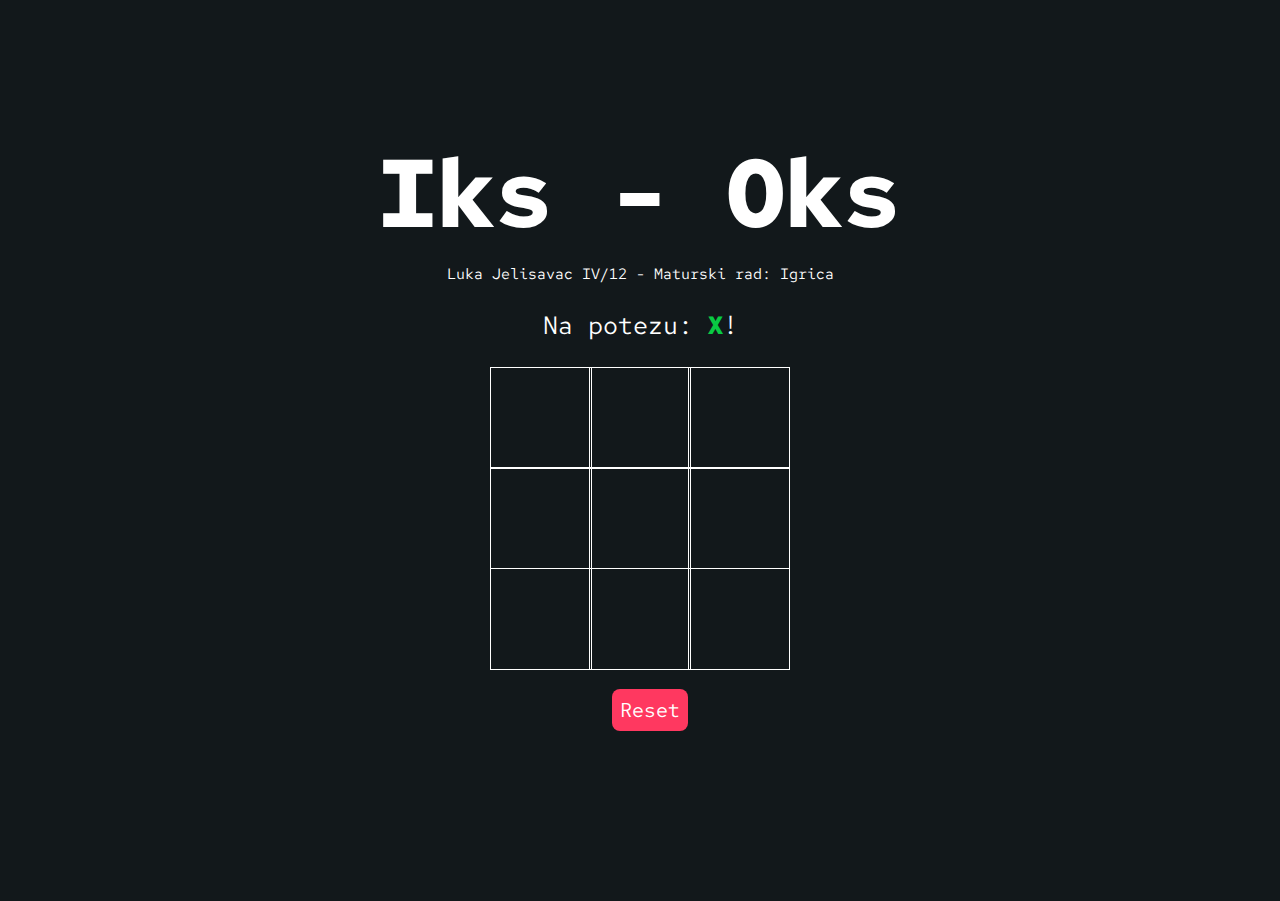
<file: index.html>
<html lang="en">
<head>
    <meta charset="UTF-8">
    <meta http-equiv="X-UA-Compatible" content="IE=edge">
    <meta name="viewport" content="width=device-width, initial-scale=1.0">
    <link rel="stylesheet" href="style.css">
    <link rel="preconnect" href="https://fonts.googleapis.com">
    <link rel="preconnect" href="https://fonts.gstatic.com" crossorigin>
    <link href="https://fonts.googleapis.com/css2?family=Red+Hat+Mono&family=Ubuntu+Mono:ital@1&display=swap" rel="stylesheet">
    <script src="./index.js"></script>
    <title>Iks - Oks</title>
</head>
<body>
    <main class="background">
        <section class="title">
            <h1>Iks - Oks</h1>
        </section>
        <section class="display-ime">
            Luka Jelisavac IV/12 - Maturski rad: Igrica
        </section>
        <section class="display">
            Na potezu: <span class="display-player playerX"><strong>X</strong></span>!
        </section>
        <section class="container">
            <div class="tile"></div>
            <div class="tile"></div>
            <div class="tile"></div>
            <div class="tile"></div>
            <div class="tile"></div>
            <div class="tile"></div>
            <div class="tile"></div>
            <div class="tile"></div>
            <div class="tile"></div>
        </section>
        <section class="display announcer hide"></section>
        <section class="controls">
            <button id="reset">Reset</button>
        </section>
    </main>
</body>
</html>
</file>
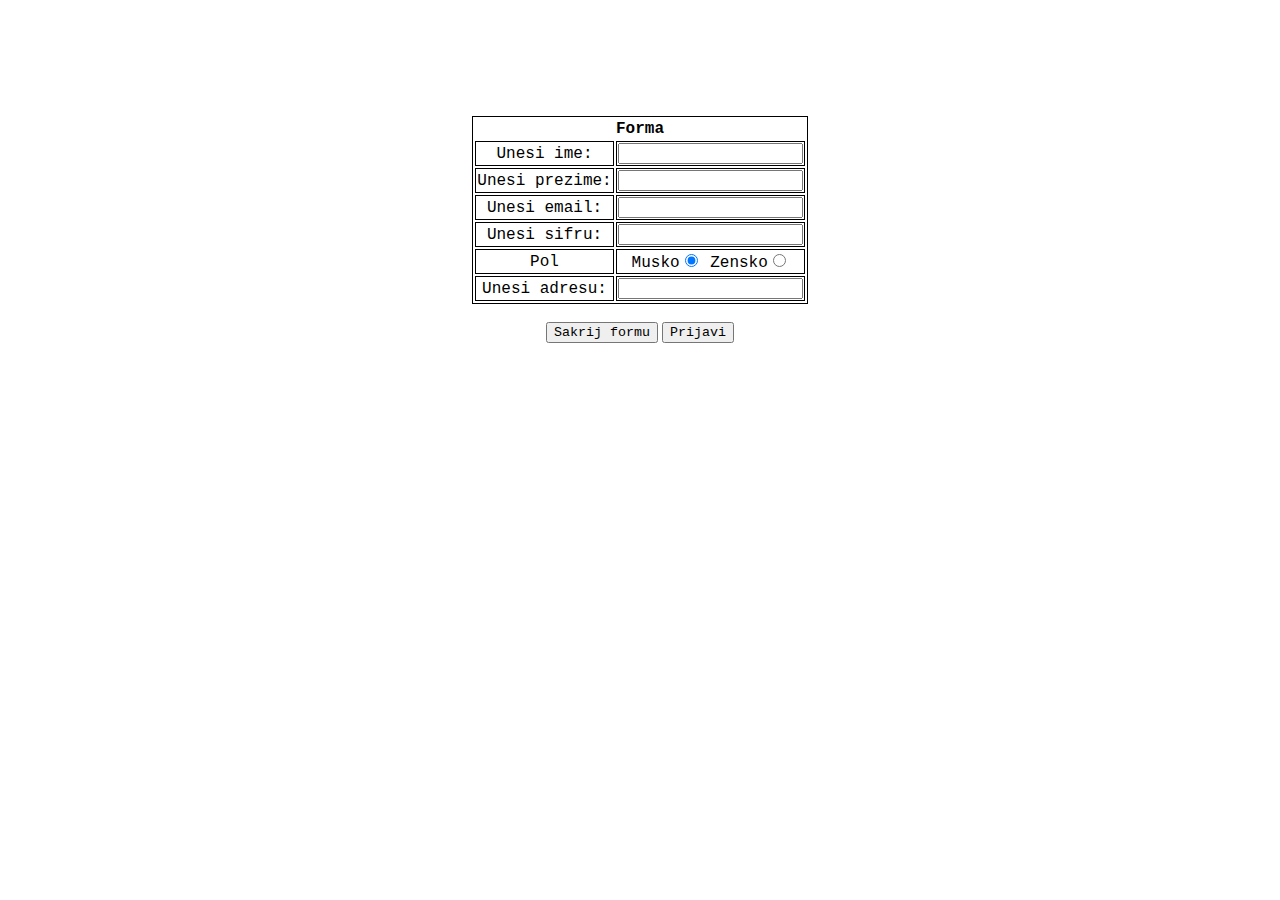
<file: domaci/index.html>
<!DOCTYPE html>
<html lang="en">
<head>
    <meta charset="UTF-8">
    <meta http-equiv="X-UA-Compatible" content="IE=edge">
    <meta name="viewport" content="width=device-width, initial-scale=1.0">
    <title>Document</title>
    <style>
        table,tr,td{
    border: 1px solid black;
    text-align: center;
    font-family: 'Courier New', Courier, monospace;
}
button{
    text-align: center;
    font-family: 'Courier New', Courier, monospace;
    color: black;
}
p{
    text-align: center;
    font-family: 'Courier New', Courier, monospace;
    color: black;
}

    </style>
</head>
<body>
<center>
    <div>
        <form id="forma">
            <table>
                <tr><th colspan="2">Forma</th></tr>
                <tr> <td colspan="1">Unesi ime: </td><td colspan="1"><input type="text" id="ime"></td></tr>  <br>
                <tr> <td colspan="1">Unesi prezime: </td><td><input type="text" id="prezime"></td></tr><br>
               <tr><td colspan="1">Unesi email:</td> <td colspan="1"><input type="text" id="email"></td> </tr> <br>
               <tr><td colspan="1">Unesi sifru: </td> <td colspan="1"><input type="password" id="sifra"></td> </tr> <br>
               <tr><td colspan="1">Pol</td> <td colspan="1">Musko<input type="radio" name="rg1" checked> Zensko<input type="radio" name="rg1"></td> </tr>  <br>
               <tr><td colspan="1">Unesi adresu: </td><td colspan="1"><input type="text" id="adresa"></td> </tr>  <br>           
            </table>
        </form>
        <br>
        <button type="button" id="sakri" >Sakrij formu</button>
        <button type="button" id="prijavi">Prijavi</button>
        <p id="pozdrav"></p>
    </div>
       
    
    <script>
        function promeniPrikazSadrzaja() 
        {
            var forma= document.getElementById("forma");
            if (forma.style.display== "none")
            {
                forma.style.display= "block";
            }
            else 
            {
                forma.style.display= "none";
            }
        } 
       var dugme=document.getElementById("sakri");
       dugme.addEventListener("click",promeniPrikazSadrzaja);

        const colorError = "#fee";
        const colorOK = "#fff";
       var dugmePrijavi= document.getElementById("prijavi");
       dugmePrijavi.addEventListener("click", prijavi);
       function prijavi() 
       {
            var ime= document.getElementById("ime");
            var prezime= document.getElementById("prezime");
            var email= document.getElementById("email");
            var sifra= document.getElementById("sifra");
            var adresa= document.getElementById("adresa");
            var OK = true;
            if (ime.value== "") 
            {
                ime.style.backgroundColor= colorError;
                OK = false;
            }
            if (prezime.value== "") 
            {
                prezime.style.backgroundColor= colorError;
                OK = false;
            }
            if (email.value== "") 
            {
                email.style.backgroundColor= colorError;
                OK = false;
            }
            if (sifra.value== "") 
            {
                sifra.style.backgroundColor= colorError;
                OK = false;
            }
            if (adresa.value== "") 
            {
                adresa.style.backgroundColor= colorError;
                OK = false;
            }
            if (!OK)
                return;

            var pozdrav= document.getElementById("pozdrav");
            pozdrav.innerHTML= ime.value+ " " + prezime.value+ " " + email.value + " " +"*******" + " " + adresa.value;
        }
    </script>
	</center>
</body>
</html>
</file>
<file: style.css>
*{
    padding: 0;
    margin: 0;
    /*
        ~I rece Jezdimir: neka bude monospace font...~ 
    */
    font-family: 'Red Hat Mono', monospace; 
    /*
        ~...i bi monospace font.~ 
    */
}

.background{
    background-color: #12181B;
    height: 100vh;
    padding-top: 1px;
}

.title{
    color: white;
    text-align: center;
    font-size: 48px;
    margin-top: 10%;
}

.display{
    color: white;
    font-size: 25px;
    text-align: center;
    margin-top: 1em;
    margin-bottom: 1em;
}

/* Posebna klasa za ime da se ne bi pomesalo u js */
.display-ime{
    color: white;
    font-size: 15px;
    text-align: center;
    margin-top: 0.5em;
    margin-bottom: 1em;
}
/* Da bismo sakrili neki element, koristimo sledecu klasu: */
.hide{
    display: none;
}

/* Klasa koja koristi CSS-grid sistem i koja sluzi da ocrta polje (resetku) za igru */
.container{
    margin: 0 auto; 
    display: grid; /* CSS-grid */
    grid-template-columns: 33% 33% 33%; /* Kolone delimo na trecine */
    grid-template-rows: 33% 33% 33%; /* Redove delimo na trecine */
    max-width: 300px;
}

/* Ova klasa predstavlja jedno polje unutar resetke */
.tile{
    border: 1px solid white;
    min-width: 100px;
    min-height: 100px;

    /* Centriranje elemenata i teksta pomocu flexboxa */
    display: flex;
    justify-content: center;
    align-items: center;
    font-size: 50px;
    cursor: pointer;
}

.playerX{
    color: #09ca43; /* Boja pomocu HEX vrednosti */
}

.playerO{
    color: rgb(168, 130, 23); /* Boja pomocu RGB vrednosti */
}

.controls {
    display: flex;
    flex-direction: row;
    justify-content: center;
    align-items: center;
    margin-top: 1em;
}

.controls button {
    color: white;
    padding: 8px;
    border-radius: 8px;
    border: none;
    font-size: 20px;
    margin-left: 1em;
    cursor: pointer;
}

.restart {
    background-color: #498AFB;
}

#reset{
    background-color: #FF3860;
    color: white;
    padding: 8px;
    border-radius: 8px;
    border: none;
    font-size: 20px;
    margin-left: 1em;
    cursor: pointer;
}
</file>
